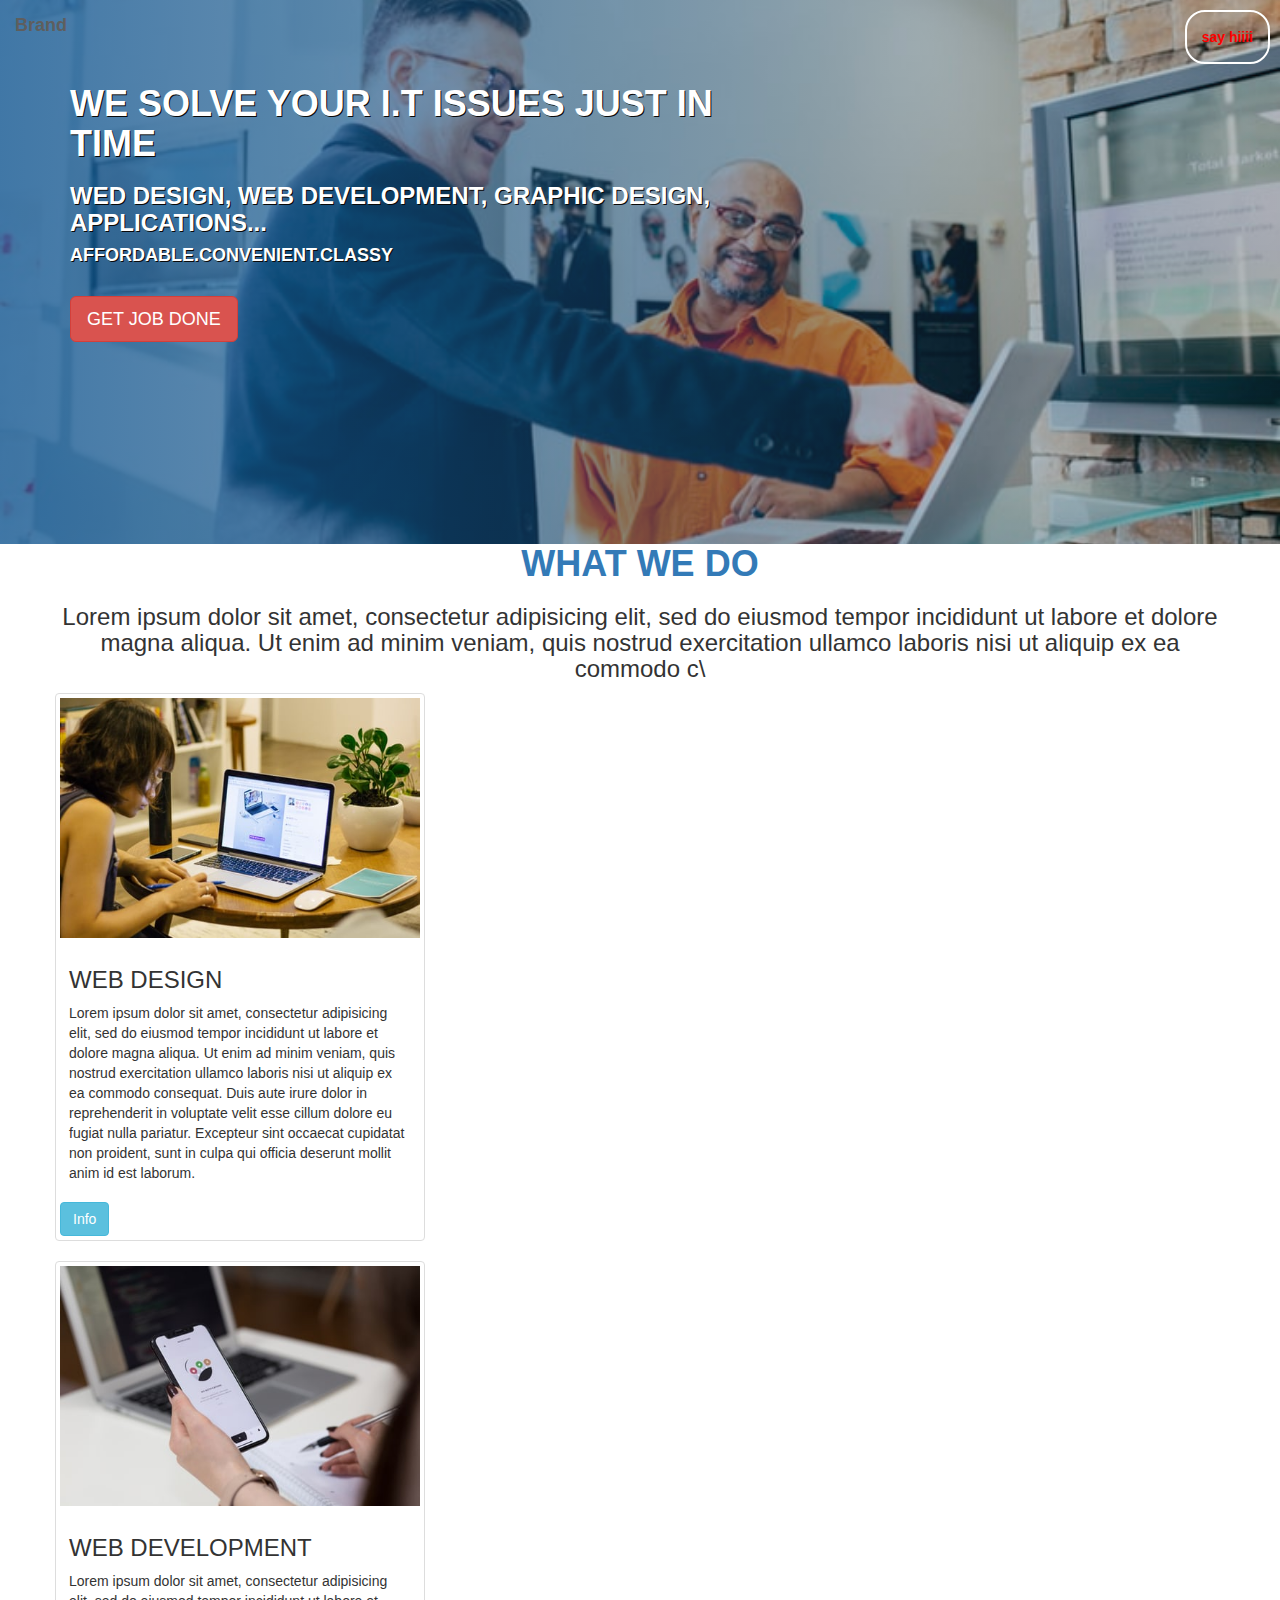
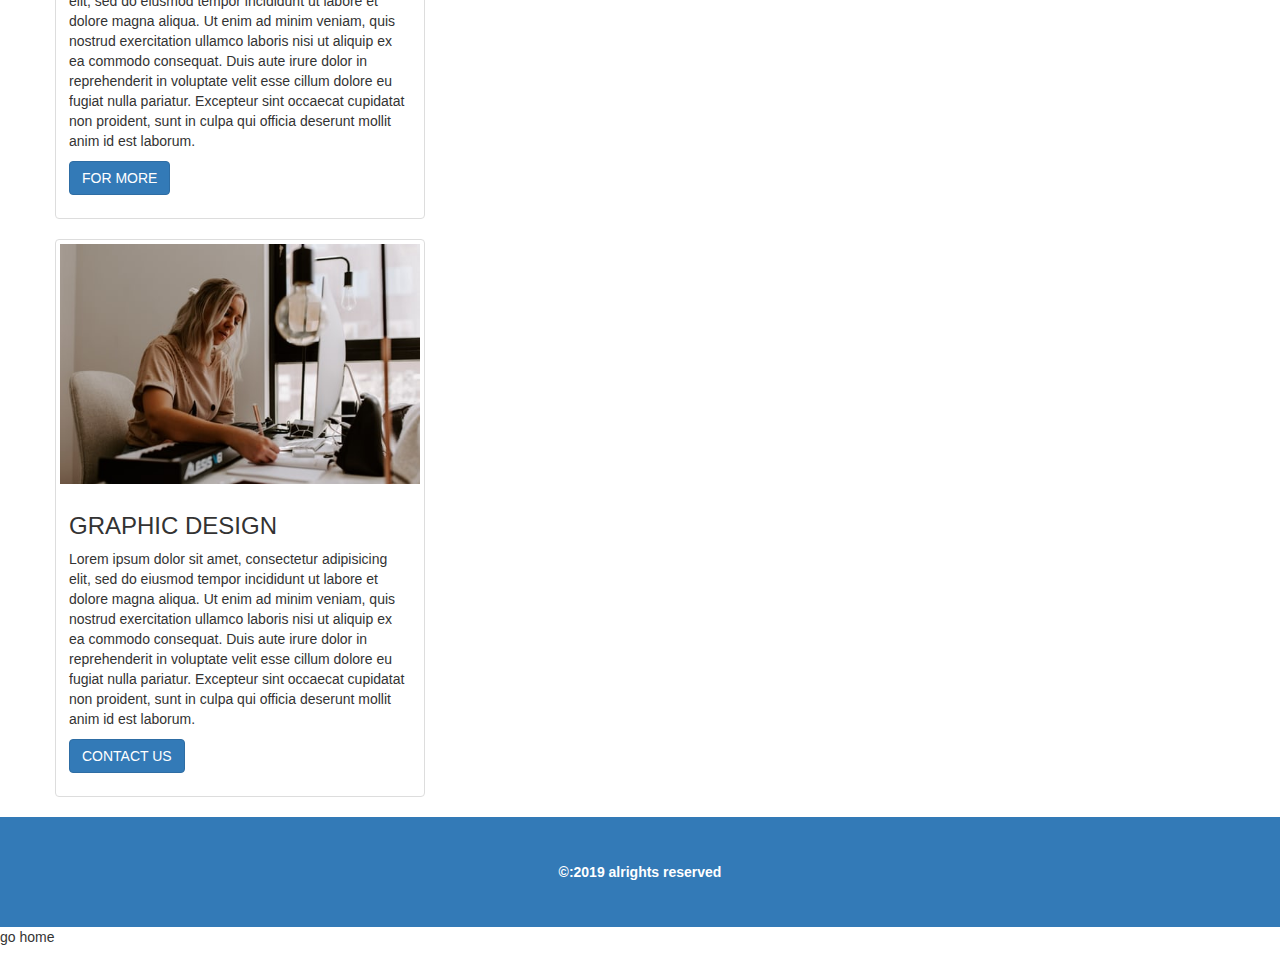
<file: home.html>
<H!>
<html>
<head>
	<meta charset="utf-8" >
	<meta name="viewport" content="width-dvice-width,initial scale=1.0">
	<meta http-equiv="X-UA-compactible" content="ie=edge">
	<title>web</title>
	<link rel="stylesheet" type="text/css" href="css/bootstrap.min.css">
	<link rel="stylesheet" type="text/css" href="css/style.css">
</head>
<body>
<nav class="navbar navbar-default navbar-home">
  <div class="container-fluid">
    <!-- Brand and toggle get grouped for better mobile display -->
    <div class="navbar-header">
      <a class="navbar-brand me" href="#">Brand</a>
    </div>
      <ul class="nav navbar-nav navbar-right">
        <li><a class ="button" href="#">say hiiii</a>
      </li>
      </ul>
    </div><!-- /.navbar-collapse -->
  </div><!-- /.container-fluid -->
</nav>

    <!---hero-->
 <div class="hero-section">
    <div class="hero-cover">
      <div class='container'>
        <div class='row hero-content'>    
          <div class="container">
            <div class="row">
              <div class="col-md-7">
                <h1 class="banner-text">WE SOLVE YOUR I.T ISSUES JUST IN TIME</h1>
                <h3 class="banner-text">WED DESIGN, WEB DEVELOPMENT, GRAPHIC DESIGN, APPLICATIONS...</h3>
                <h4 class="banner-text">AFFORDABLE.CONVENIENT.CLASSY</h4>
                <br>
                <p>
                  <a href="" class="btn btn-danger btn-lg">GET JOB DONE</a>
                </p>
              </div>
              <div class="col-md-5"></div>
            </div>
          </div>
        </div>
      </div>
    </div>
  </div>

<div class="container">
  	<div class="row">
  		<h1 class="text-center me" style="color: #337ab7">WHAT WE DO</h1>
      <h3 class="text-center ">Lorem ipsum dolor sit amet, consectetur adipisicing elit, sed do eiusmod
      tempor incididunt ut labore et dolore magna aliqua. Ut enim ad minim veniam,
      quis nostrud exercitation ullamco laboris nisi ut aliquip ex ea commodo
      c\</h3>
  		<div class="row">
  			<div class="col-sm-6 col-md-4">
           <div class ="thumbnail">
  		    	<img src="images/14.jpeg" alt="WEB DESIGN">
    <div class="caption">
        <h3 class="">WEB DESIGN</h3>
        <p>
  		 		Lorem ipsum dolor sit amet, consectetur adipisicing elit, sed do eiusmod
  		 		tempor incididunt ut labore et dolore magna aliqua. Ut enim ad minim veniam,
  		 		quis nostrud exercitation ullamco laboris nisi ut aliquip ex ea commodo
  		 		consequat. Duis aute irure dolor in reprehenderit in voluptate velit esse
  		 		cillum dolore eu fugiat nulla pariatur. Excepteur sint occaecat cupidatat non
  		 		proident, sunt in culpa qui officia deserunt mollit anim id est laborum.
  		 	</p>
  		 	 </div>
  		 	<button type="button" class="btn btn-info">Info</button>
  		</div>
    </div>
</div>
<div class="row">
  <div class="col-sm-6 col-md-4">
    <div class ="thumbnail">
        <img src="images/12.jpeg" alt="WEB DESIGN">
        <div class="caption">
        <h3 class="">WEB DEVELOPMENT</h3>
  		  	<p>
  		 		Lorem ipsum dolor sit amet, consectetur adipisicing elit, sed do eiusmod
  		 		tempor incididunt ut labore et dolore magna aliqua. Ut enim ad minim veniam,
  		 		quis nostrud exercitation ullamco laboris nisi ut aliquip ex ea commodo
  		 		consequat. Duis aute irure dolor in reprehenderit in voluptate velit esse
  		 		cillum dolore eu fugiat nulla pariatur. Excepteur sint occaecat cupidatat non
  		 		proident, sunt in culpa qui officia deserunt mollit anim id est laborum.
  		 	</p>
  		 	 <p><a href="#" class="btn btn-primary" role="button">FOR MORE</a> 
  		  </div>
  		</div>
    </div>
  </div>
 
  		<div class="row">
        <div class="col-sm-6 col-md-4">
           <div class ="thumbnail">
            <img src="images/4.jpeg" alt="WEB DESIGN">
            <div class="caption">
           <h3 class="">GRAPHIC DESIGN</h3>
  		   	<p>
  		 		Lorem ipsum dolor sit amet, consectetur adipisicing elit, sed do eiusmod
  		 		tempor incididunt ut labore et dolore magna aliqua. Ut enim ad minim veniam,
  		 		quis nostrud exercitation ullamco laboris nisi ut aliquip ex ea commodo
  		 		consequat. Duis aute irure dolor in reprehenderit in voluptate velit esse
  		 		cillum dolore eu fugiat nulla pariatur. Excepteur sint occaecat cupidatat non
  		 		proident, sunt in culpa qui officia deserunt mollit anim id est laborum.
  		 	</p>
  		 	 <p><a href="#" class="btn btn-primary" role="button">CONTACT US</a>
  		   </div>
  		   </div>
  	    </div>
        </div>
  		</div>
      </div>
  	</div>
  <div class="footer">
  	<div class="container">
  		<div class="row"> 
  			<p class="text-center foot
  			">&copy:2019 alrights reserved </p>
  		</div>
  		
  	</div>
  </div>


   
<script type="text/javascript" src= "js/jquery-3.4.1.min.js"></script>
<script type="text/javascript" src= "js/bootstrap.min.js"></script>

</body>
</html>

<p>go home</p>
</file>
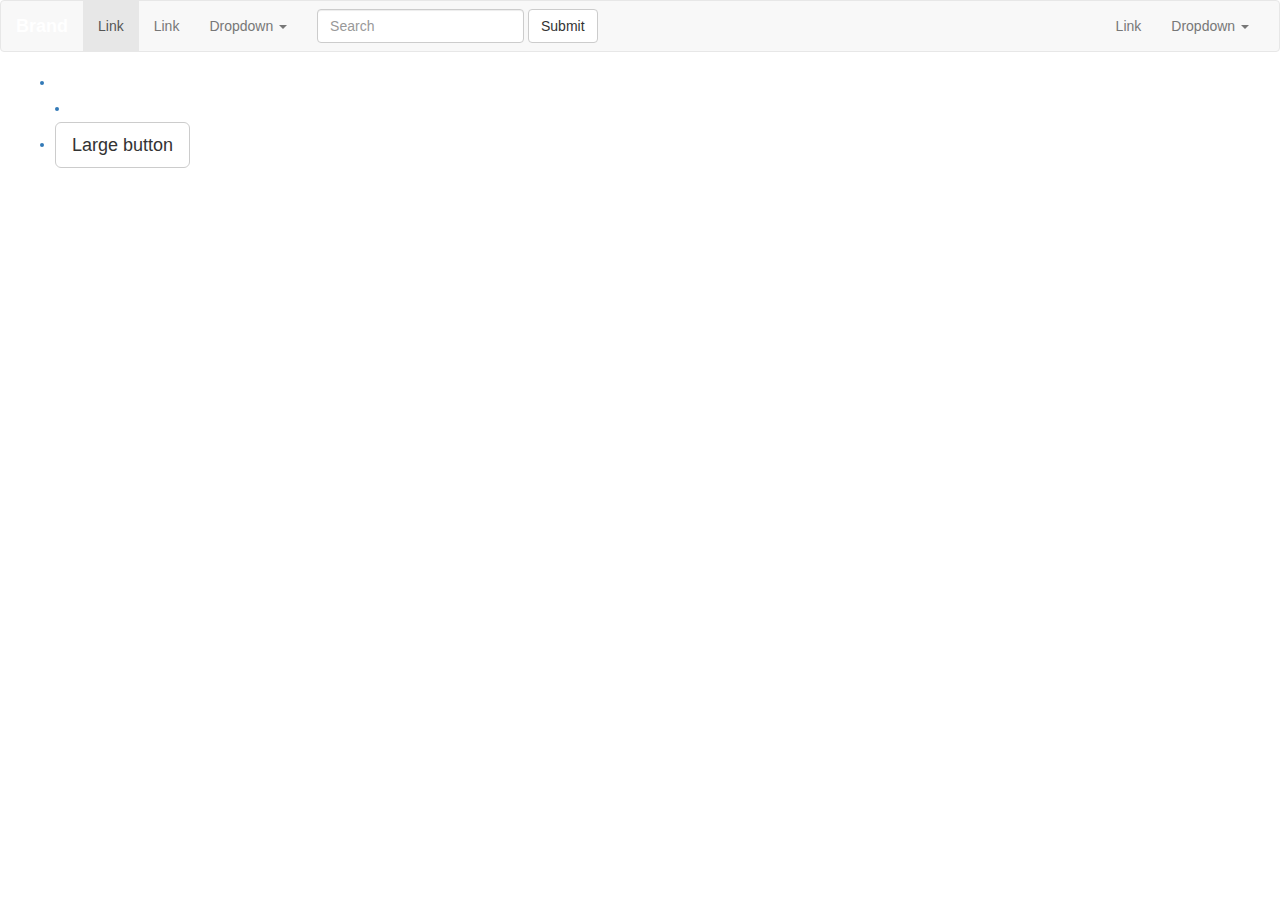
<file: practice1.html>
<doctype html>
<html>
<head>
		<meta charset="utf-8">
	<meta name="viewport" content="width-dvice-width,initial scale=1.0">
	<meta http-equiv="X-UA-compactible" content="ie=edge">
	<title>web</title>
	<link rel="stylesheet" type="text/css" href="css/bootstrap.min.css">
	<link rel="stylesheet" type="text/css" href="css/style.css">
	<title>my first website</title>
</head>


  <body>
	<nav class="navbar navbar-default">
  <div class="container-fluid">
    <!-- Brand and toggle get grouped for better mobile display -->
    <div class="navbar-header">
      <button type="button" class="navbar-toggle collapsed" data-toggle="collapse" data-target="#bs-example-navbar-collapse-1" aria-expanded="false">
        <span class="sr-only">Toggle navigation</span>
        <span class="icon-bar"></span>
        <span class="icon-bar"></span>
        <span class="icon-bar"></span>
      </button>
      <a class="navbar-brand" href="#">Brand</a>
    </div>

    <!-- Collect the nav links, forms, and other content for toggling -->
    <div class="collapse navbar-collapse" id="bs-example-navbar-collapse-1">
      <ul class="nav navbar-nav">
        <li class="active"><a href="#">Link <span class="sr-only">(current)</span></a></li>
        <li><a href="#">Link</a></li>
        <li class="dropdown">
          <a href="#" class="dropdown-toggle" data-toggle="dropdown" role="button" aria-haspopup="true" aria-expanded="false">Dropdown <span class="caret"></span></a>
          <ul class="dropdown-menu">
            <li><a href="#">Action</a></li>
            <li><a href="#">Another action</a></li>
            <li><a href="#">Something else here</a></li>
            <li role="separator" class="divider"></li>
            <li><a href="#">Separated link</a></li>
            <li role="separator" class="divider"></li>
            <li><a href="#">One more separated link</a></li>
          </ul>
        </li>
      </ul>
      <form class="navbar-form navbar-left">
        <div class="form-group">
          <input type="text" class="form-control" placeholder="Search">
        </div>
        <button type="submit" class="btn btn-default">Submit</button>
      </form>
      <ul class="nav navbar-nav navbar-right">
        <li><a href="#">Link</a></li>
        <li class="dropdown">
          <a href="#" class="dropdown-toggle" data-toggle="dropdown" role="button" aria-haspopup="true" aria-expanded="false">Dropdown <span class="caret"></span></a>
          <ul class="dropdown-menu">
            <li><a href="#">Action</a></li>
            <li><a href="#">Another action</a></li>
            <li><a href="#">Something else here</a></li>
            <li role="separator" class="divider"></li>
            <li><a href="#">Separated link</a></li>
          </ul>
        </li>
      </ul>
    </div><!-- /.navbar-collapse -->
  </div><!-- /.container-fluid -->
</nav>





<nav class="navbar navbar-default navbar-home">
   <div class="container-fluid">
    <div class="navbar-header">
       <ul class="navbar-right">
    	<li><Div class="navbar-brand navbar-logo" href="#"></li>
    	<li><h3 class="me">LOGO</h3></li>
    	<!---
    <img alt="Brand" src="images/1.jpeg" width="50" height="50">
    --->
    
      <li><a href=""><button type="button" class="btn btn-default btn-lg">Large button</button></a></li>
    </ul>
     </div>
    </div>
    </nav>
    </div>


 </body>




</html>
</file>
<file: css/style.css>
html, body{
    font-family: 'Raleway', sans-serif;
}


.navbar-home {
    background-color: transparent;
    border-color: #e7e7e7;
    color:#337ab7;
    font-weight: bold;
    padding:;
	border-radius: 5px;

}
.navbar {
    position: relative;
    min-height: 50px;
    margin-bottom: 20px;
    border:2 solid;
}

.navbar-default .navbar-brand {
    color: #fff;
    font-weight: bold;
}

.navbar-home{
    border-radius: 0;
    position: relative;
    min-height: 50px;
    margin-bottom: 0px;
    border: 0;
}
.hero-section{
        background-image: url('../images/17.jpeg');
        background-size: cover;
        background-position: center;
        background-repeat: no-repeat;
        max-height: 550px;
        margin-top: -80px;
} 

.hero-cover {
    background: #1F1C1833;
    background:  #135792cc;
    background: -webkit-linear-gradient(to left, #1F1C1833, #135792cc);
    background: linear-gradient(to left, #1F1C1833, #135792cc);
    height: 550px;

}


.hero-content {
    margin-top: 7rem;
}

.banner-text{
    color: #fff;
    text-shadow: 1px 1px #0a0a0a;
}
.banner-text{
    font-weight: bold;
    color: #fff;
}


.me {
    color:  #337ab7;
    font-weight: bold;
}
   
.main{
margin-bottom:50px;
margin-top:50px;

}   

.boot{
margin-top:50px;
}
.footer{
    background-color:#337ab7;
    border-color: #e7e7e7;
     color: #fff;
    font-weight: bold;
    padding: 4.5rem;
}


.foot{

	color: #fff;
    margin:auto; 

}

.me
{
    color: #fff;
    font-weight: bold;
    margin: auto;



}

.button{
    margin:10px ;
    border: 2px solid;
    border-radius: 20px;
    border-color: #fff;
    background-color: transparent;
    font-weight: bold;
    color:red !important;
}

.button:hover {
  color:#337ab7; 
}
</file>
